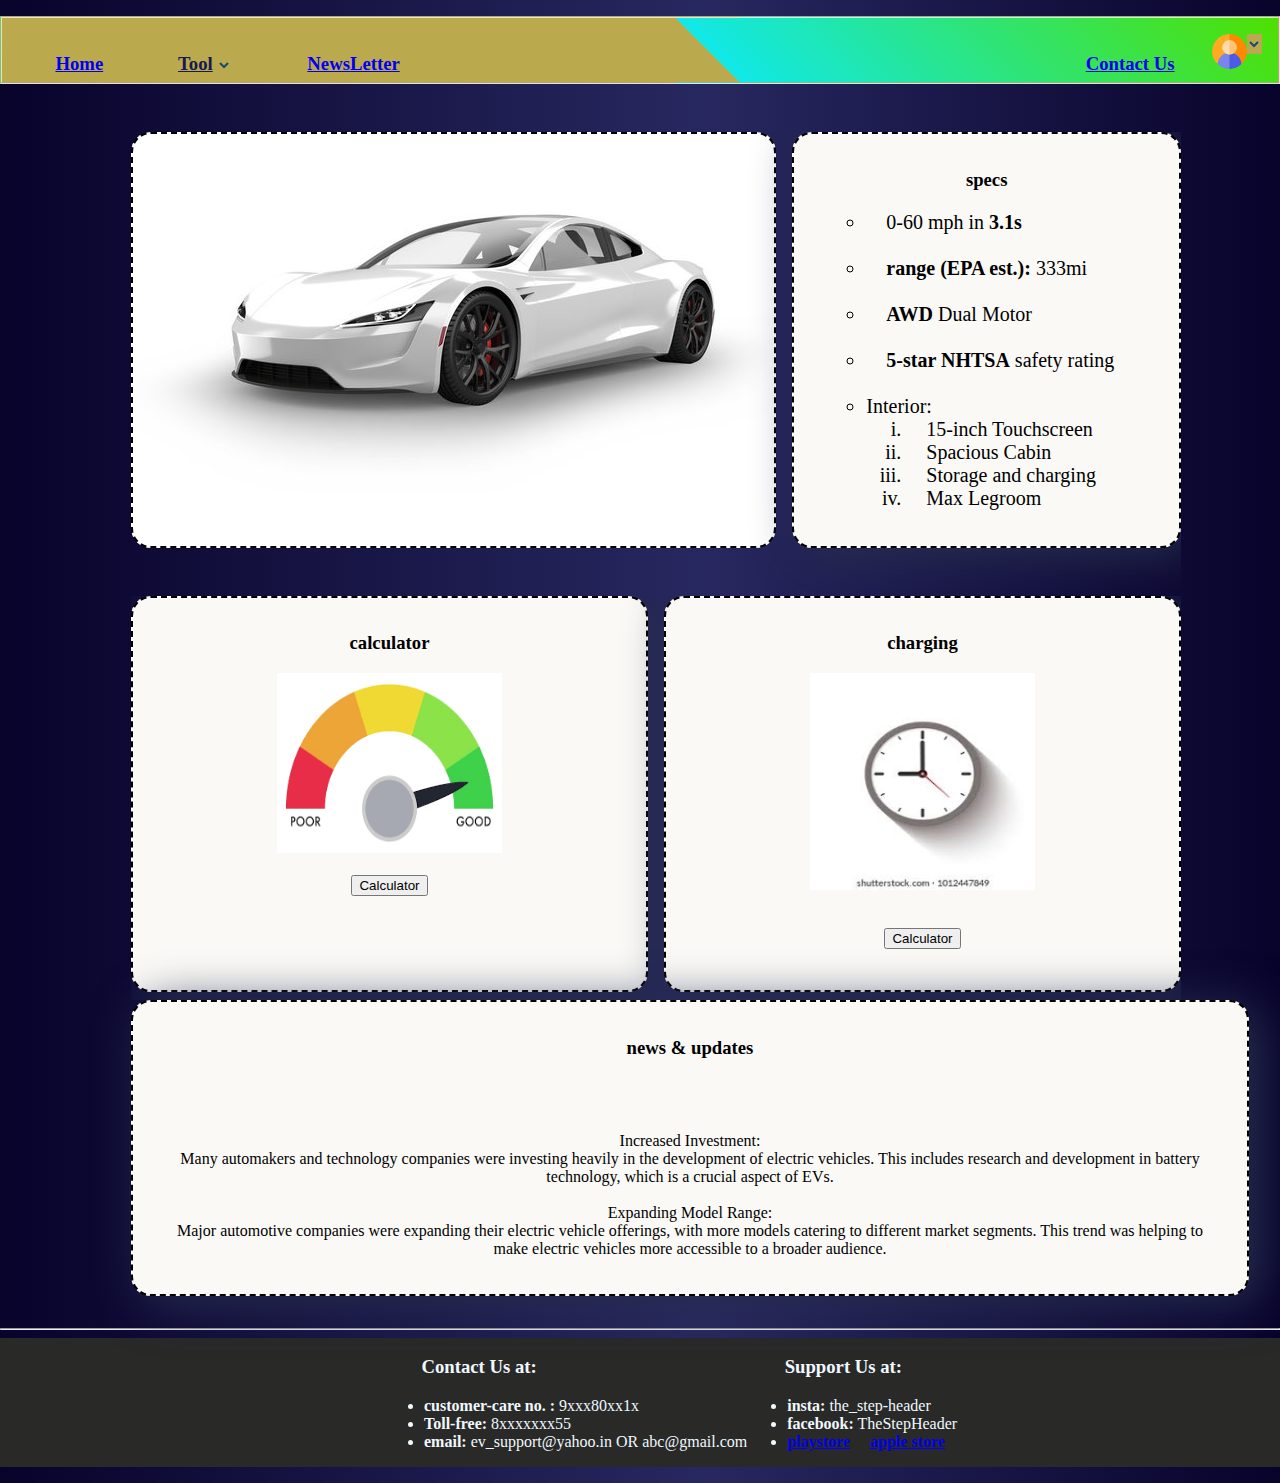
<file: index.html>
<!DOCTYPE html>
<html lang="en">
<head>
    <meta charset="UTF-8">
    <meta name="viewport" content="width=device-width, initial-scale=1.0">
    <link href="styles_home_page.css" rel="stylesheet">
    <title>Document</title>
    <style>
        .scrolling-list {
            height: 200px;
            overflow: hidden;
        }
        .news-list {
            list-style-type: none;
            padding: 0;
            margin: 0;
            animation: scroll 20s linear infinite;
        }
        @keyframes scroll {
            0% {
                transform: translateY(0);
            }
            25% {
                transform: translateY(-25%);
            }
            50% {
                transform: translateY(-50%);
            }
            75% {
                transform: translateY(-75%);
            }
            100% {
                transform: translateY(-100%);
            }
        }
    </style>



</head>
<body style="margin:1em 0;">
    <section class="nav_bar" >
        <div class="nav_right" >
            <a href="home_page.html"><h3>Home</h3></a>
            <h3><u>Tool</u>
                <select accesskey="target">
                    <option></option>
                    <option value="calculator.html">Range Calculator</option>
                    <option value="timer.html">Charging Timer</option>
                </select>
            </h3>
            <a href="newsletter.html"><h3>NewsLetter</h3></a>
        </div>
        <div class="nav_left" >
            <h3 style="color: aliceblue;"><a href="contact_us.html">Contact Us</a></h3>
            <img class="user" src="user.png" >
            <select accesskey="target">
                <option></option>
                <option value="log_in.html">log in </option>
                <option value="sign_in.html">sign in</option>
            </select>
        </div>
    </section>
    <section class="main_container">
        
        <div class="sub-division">
            <div class="model" >
            <!-- <img src="tesla.jpg" alt="car" class="car" > -->
            </div>
            <div class="specifics">
                <h3>specs</h3>
                <span>
                    <ul type="circle">
                        <li>0-60 mph in <b>3.1s</b></li><br>
                        <li><b>range (EPA est.):</b> 333mi</li><br>
                        <li><b>AWD</b> Dual Motor</li><br>
                        <li><b>5-star NHTSA</b> safety rating
                        </li><br>
                        <li>Interior:
                            <ol type="i">
                                <li>15-inch Touchscreen</li>
                                <li>Spacious Cabin</li>
                                <li>Storage and charging</li>
                                <li>Max Legroom</li>
                            </ol>
                        </li>
                    </ul>
                </span>
            </div>
        </div>
        
        <div class="sub-division">

            <div class="calculator">
                <h3>calculator</h3>
                <img src="range calculator1.avif" width="50%" height="50%"><br><br>
                <a href="calculator.html"><input type="button" value="Calculator" class="Cal_button"></a>
            </div>
            <div class="charging">
                <h3>charging</h3>
                <img src="clock.jpeg" width="50%" height="60%" style="margin-bottom: 1em;overflow: hidden;"><br><br>
                <a href="timer.html"><input type="button" value="Calculator" class="Cal_button"></a>
            </div><br>
        </div>    

        
        <div class="News">
            <h3>news & updates</h3>
                <div class="scrolling-list">
        <ul type="square" class="news-list">
            <li><br><br><br></li>
            <li>Increased Investment:<br> Many automakers and technology companies were investing heavily in the development of electric vehicles. This includes research and development in battery technology, which is a crucial aspect of EVs.</li><br>
            <li>Expanding Model Range:<br> Major automotive companies were expanding their electric vehicle offerings, with more models catering to different market segments. This trend was helping to make electric vehicles more accessible to a broader audience.</li><br>
            <li>Advancements in Battery Technology: <br>Ongoing research in battery technology aimed at increasing energy density, reducing costs, and improving charging times was a focal point. These advancements were crucial for enhancing the overall performance and appeal of electric vehicles.</li><br>
            <li>Government Initiatives: <br>Many governments around the world were introducing policies to encourage the adoption of electric vehicles. This included incentives for consumers, subsidies for manufacturers, and the development of charging infrastructure.</li><br>
            <li>Consumer Awareness: <br> environmental awareness and concerns about climate change were driving increased interest in sustainable transportation options, contributing to the rise in popularity of electric vehicles.</li>
        </ul>
    </div>
        </div>
    </section><hr>
    <footer>
        
        <div style="display: flex;color: aliceblue;background-color: rgb(41, 41, 40);">
            <!-- <h2 style="text-align: center;color: beige;">Thank You</h2><br> -->
            <div style="margin-left: 30%;" >
                <h3>Contact Us at:</h3>
                <ul>    
                    
                    <li><b>customer-care no. : </b>9xxx80xx1x</li>
                    <li><b>Toll-free: </b>8xxxxxxx55</li>
                    <li><b>email:</b> ev_support@yahoo.in OR abc@gmail.com </li>
                    
                </ul>
                
            </div>
            <div>
                <h3>Support Us at:</h3>
                <ul>
                    <li><b>insta: </b>the_step-header</li>
                    <li><b>facebook:</b> TheStepHeader</li>
                    <li><b><a href="https://play.google.com/store/apps">playstore</a> &nbsp;&nbsp;&nbsp; <a href="https://www.apple.com/in/app-store">apple store</a></b></li>
                    
                </ul>
            </div>
        </div>
    </footer>
</body>
</html>
</file>
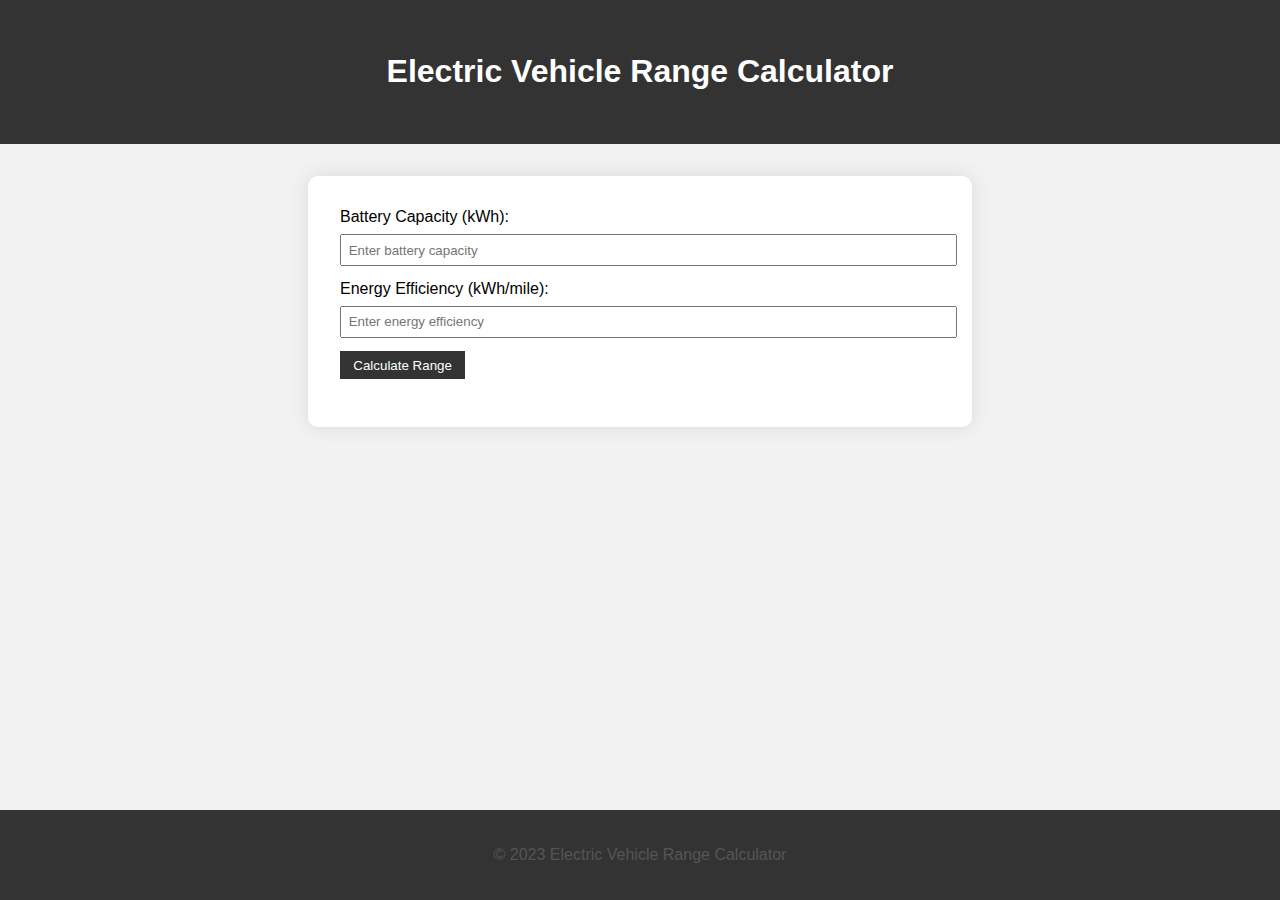
<file: calculator.html>
<!DOCTYPE html>
<html lang="en">
<head>
    <meta charset="UTF-8">
    <meta name="viewport" content="width=device-width, initial-scale=1.0">
    <title>Electric Vehicle Range Calculator</title>
    <style>
        body {
            font-family: 'Segoe UI', Tahoma, Geneva, Verdana, sans-serif;
            margin: 0;
            padding: 0;
            background-color: #f2f2f2;
        }

        header {
            background-color: #333;
            color: #fff;
            text-align: center;
            padding: 2em 0;
        }

        section {
            max-width: 600px;
            margin: 2em auto;
            padding: 2em;
            background-color: #fff;
            box-shadow: 0 0 20px rgba(0, 0, 0, 0.1);
            border-radius: 10px;
        }

        label {
            display: block;
            margin-bottom: 0.5em;
        }

        input {
            width: 100%;
            padding: 0.5em;
            margin-bottom: 1em;
        }

        button {
            background-color: #333;
            color: #fff;
            padding: 0.5em 1em;
            border: none;
            cursor: pointer;
        }

        button:hover {
            background-color: #555;
        }

        p {
            color: #555;
            line-height: 1.6;
        }

        footer {
            background-color: #333;
            color: #fff;
            text-align: center;
            padding: 1em 0;
            position: fixed;
            bottom: 0;
            width: 100%;
        }
    </style>
</head>
<body>
    <header>
        <h1>Electric Vehicle Range Calculator</h1>
    </header>

    <section>
        <label for="batteryCapacity">Battery Capacity (kWh):</label>
        <input type="number" id="batteryCapacity" placeholder="Enter battery capacity" required>

        <label for="energyEfficiency">Energy Efficiency (kWh/mile):</label>
        <input type="number" id="energyEfficiency" placeholder="Enter energy efficiency" required>

        <button onclick="calculateRange()">Calculate Range</button>

        <p id="result"></p>
    </section>

    <footer>
        <p>&copy; 2023 Electric Vehicle Range Calculator</p>
    </footer>

    <script>
        function calculateRange() {
            const batteryCapacity = parseFloat(document.getElementById('batteryCapacity').value);
            const energyEfficiency = parseFloat(document.getElementById('energyEfficiency').value);

            if (!isNaN(batteryCapacity) && !isNaN(energyEfficiency)) {
                const range = batteryCapacity / energyEfficiency;
                document.getElementById('result').innerHTML = `Estimated Range: ${range.toFixed(2)} miles`;
            } else {
                document.getElementById('result').innerHTML = 'Please enter valid numbers for both fields.';
            }
        }
    </script>
</body>
</html>
</file>
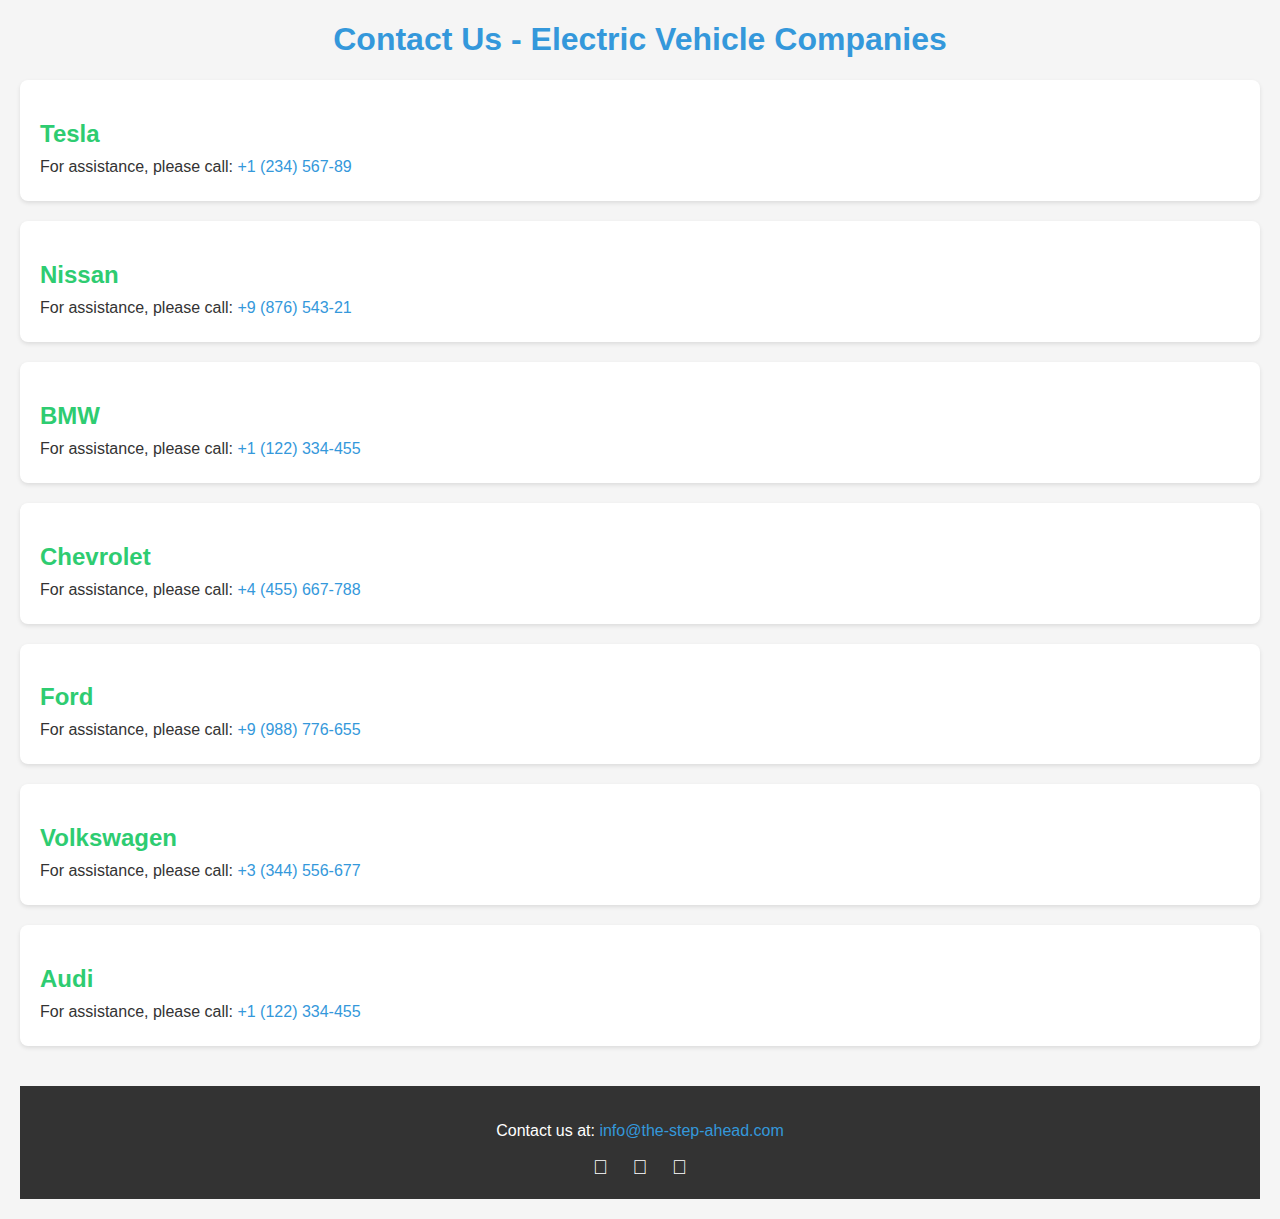
<file: contact_us.html>
<!DOCTYPE html>
<html lang="en">
<head>
    <meta charset="UTF-8">
    <meta name="viewport" content="width=device-width, initial-scale=1.0">
    <title>Contact Us - EV Companies</title>
    <style>
        body {
            font-family: 'Segoe UI', Tahoma, Geneva, Verdana, sans-serif;
            margin: 20px;
            background-color: #f5f5f5;
            color: #333;
        }
        h1 {
            color: #3498db;
            text-align: center;
        }
        .company-list {
            list-style-type: none;
            padding: 0;
        }
        .company {
            margin-bottom: 20px;
            border-radius: 8px;
            background-color: #fff;
            box-shadow: 0 2px 4px rgba(0, 0, 0, 0.1);
            padding: 20px;
        }
        .company h2 {
            color: #2ecc71;
            margin-bottom: 10px;
        }
        .company p {
            margin: 5px 0;
        }
        a {
            color: #3498db;
            text-decoration: none;
        }
        a:hover {
            text-decoration: underline;
        }
        footer {
            margin-top: 40px;
            background-color: #333;
            color: #fff;
            text-align: center;
            padding: 20px;
        }
        .social-icons a {
            color: #fff;
            margin: 0 10px;
            text-decoration: none;
            font-size: 20px;
        }
    </style>
</head>
<body>
    <h1>Contact Us - Electric Vehicle Companies</h1>

    <div class="company">
        <h2>Tesla</h2>
        <p>For assistance, please call: <a href="tel:+123456789">+1 (234) 567-89</a></p>
    </div>

    <div class="company">
        <h2>Nissan</h2>
        <p>For assistance, please call: <a href="tel:+987654321">+9 (876) 543-21</a></p>
    </div>

    <div class="company">
        <h2>BMW</h2>
        <p>For assistance, please call: <a href="tel:+1122334455">+1 (122) 334-455</a></p>
    </div>

    

    <div class="company">
        <h2>Chevrolet</h2>
        <p>For assistance, please call: <a href="tel:+4455667788">+4 (455) 667-788</a></p>
    </div>

    <div class="company">
        <h2>Ford</h2>
        <p>For assistance, please call: <a href="tel:+9988776655">+9 (988) 776-655</a></p>
    </div>

    <div class="company">
        <h2>Volkswagen</h2>
        <p>For assistance, please call: <a href="tel:+3344556677">+3 (344) 556-677</a></p>
    </div>

    <div class="company">
        <h2>Audi</h2>
        <p>For assistance, please call: <a href="tel:+1122334455">+1 (122) 334-455</a></p>
    </div>

    <footer>
        <p>Contact us at: <a href="mailto:info@yourcompany.com">info@the-step-ahead.com</a></p>
        <div class="social-icons">
            <a href="https://facebook.com/yourcompany" target="_blank">&#xf09a;</a>
            <a href="https://twitter.com/yourcompany" target="_blank">&#xf099;</a>
            <a href="https://linkedin.com/company/yourcompany" target="_blank">&#xf0e1;</a>
            
        </div>
    </footer>

</body>
</html>
</file>
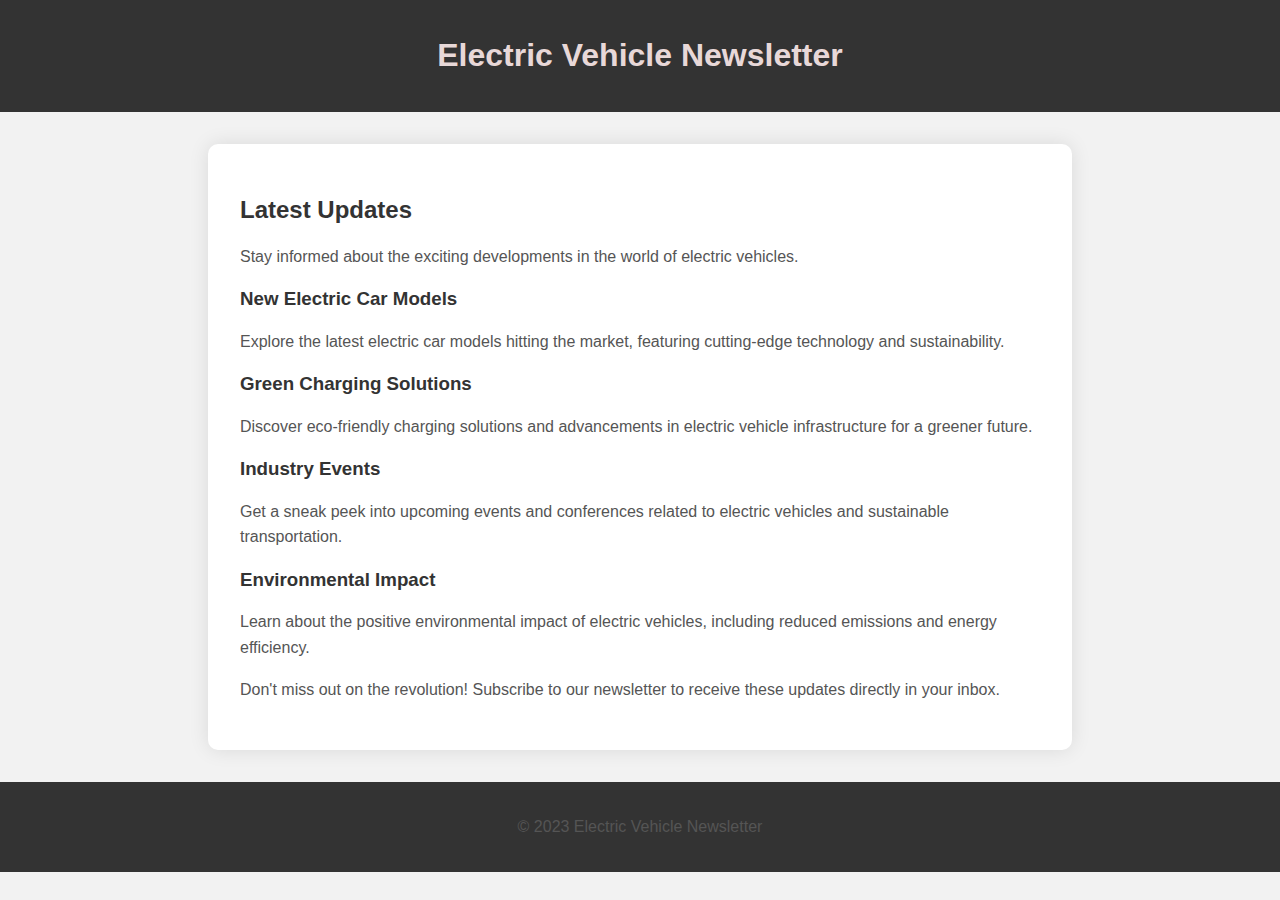
<file: newsletter.html>
<!DOCTYPE html>
<html lang="en">
<head>
    <meta charset="UTF-8">
    <meta name="viewport" content="width=device-width, initial-scale=1.0">
    <title>Electric Vehicle Newsletter</title>
    <style>
        body {
            font-family: 'Segoe UI', Tahoma, Geneva, Verdana, sans-serif;
            margin: 0;
            padding: 0;
            background-color: #f2f2f2;
        }

        header {
            background-color: #333;
            color: #eee6e6;
            text-align: center;
            padding: 1em 0;
            position: relative;
            bottom: 0;
            width: 100%;
        }

        section {
            max-width: 800px;
            margin: 2em auto;
            padding: 2em;
            background-color: #fff;
            box-shadow: 0 0 20px rgba(0, 0, 0, 0.1);
            border-radius: 10px;
        }

        h1, h2, h3 {
            color: #333;
        }

        p {
            color: #555;
            line-height: 1.6;
        }

        footer {
            background-color: #333;
            color: #fff;
            text-align: center;
            padding: 1em 0;
            position: relative;
            bottom: 0;
            width: 100%;
        }
    </style>
</head>
<body>
    <header>
        <h1 style="color: #e8d8d8;">Electric Vehicle Newsletter</h1>
    </header>

    <section>
        <h2>Latest Updates</h2>
        <p>Stay informed about the exciting developments in the world of electric vehicles.</p>

        <h3>New Electric Car Models</h3>
        <p>Explore the latest electric car models hitting the market, featuring cutting-edge technology and sustainability.</p>

        <h3>Green Charging Solutions</h3>
        <p>Discover eco-friendly charging solutions and advancements in electric vehicle infrastructure for a greener future.</p>

        <h3>Industry Events</h3>
        <p>Get a sneak peek into upcoming events and conferences related to electric vehicles and sustainable transportation.</p>

        <h3>Environmental Impact</h3>
        <p>Learn about the positive environmental impact of electric vehicles, including reduced emissions and energy efficiency.</p>

        <p>Don't miss out on the revolution! Subscribe to our newsletter to receive these updates directly in your inbox.</p>
    </section>

    <footer>
        <p>&copy; 2023 Electric Vehicle Newsletter</p>
    </footer>
</body>
</html>
</file>
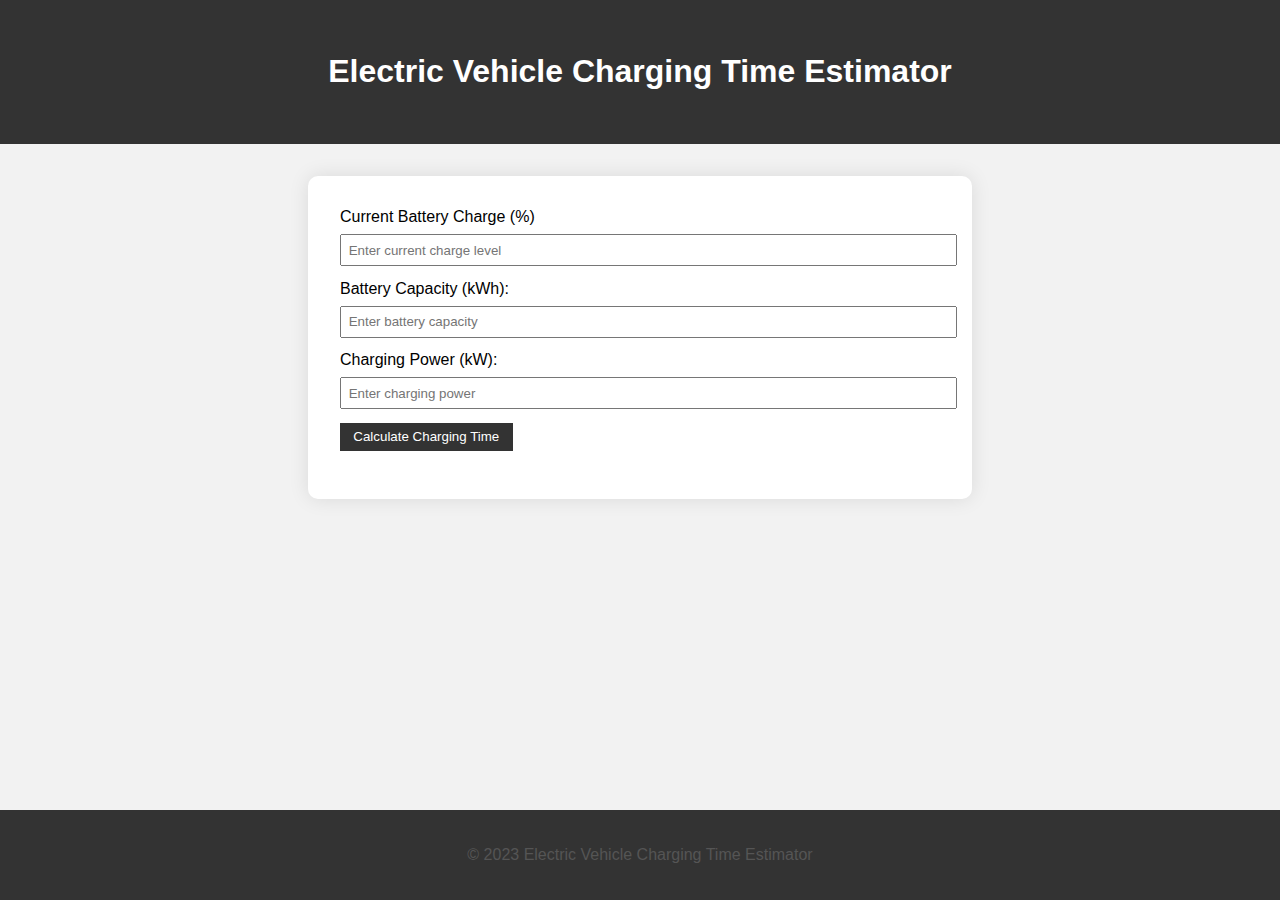
<file: timer.html>
<!DOCTYPE html>
<html lang="en">
<head>
    <meta charset="UTF-8">
    <meta name="viewport" content="width=device-width, initial-scale=1.0">
    <title>Electric Vehicle Charging Time Estimator</title>
    <style>
        body {
            font-family: 'Segoe UI', Tahoma, Geneva, Verdana, sans-serif;
            margin: 0;
            padding: 0;
            background-color: #f2f2f2;
        }

        header {
            background-color: #333;
            color: #fff;
            text-align: center;
            padding: 2em 0;
        }

        section {
            max-width: 600px;
            margin: 2em auto;
            padding: 2em;
            background-color: #fff;
            box-shadow: 0 0 20px rgba(0, 0, 0, 0.1);
            border-radius: 10px;
        }

        label {
            display: block;
            margin-bottom: 0.5em;
        }

        input {
            width: 100%;
            padding: 0.5em;
            margin-bottom: 1em;
        }

        button {
            background-color: #333;
            color: #fff;
            padding: 0.5em 1em;
            border: none;
            cursor: pointer;
        }

        button:hover {
            background-color: #555;
        }

        p {
            color: #555;
            line-height: 1.6;
        }

        footer {
            background-color: #333;
            color: #fff;
            text-align: center;
            padding: 1em 0;
            position: fixed;
            bottom: 0;
            width: 100%;
        }
    </style>
</head>
<body>
    <header>
        <h1>Electric Vehicle Charging Time Estimator</h1>
    </header>

    <section>
        <label for="currentCharge">Current Battery Charge (%)</label>
        <input type="number" id="currentCharge" placeholder="Enter current charge level" required>

        <label for="batteryCapacity">Battery Capacity (kWh):</label>
        <input type="number" id="batteryCapacity" placeholder="Enter battery capacity" required>

        <label for="chargingPower">Charging Power (kW):</label>
        <input type="number" id="chargingPower" placeholder="Enter charging power" required>

        <button onclick="calculateChargingTime()">Calculate Charging Time</button>

        <p id="result"></p>
    </section>

    <footer>
        <p>&copy; 2023 Electric Vehicle Charging Time Estimator</p>
    </footer>

    <script>
        function calculateChargingTime() {
            const currentCharge = parseFloat(document.getElementById('currentCharge').value);
            const batteryCapacity = parseFloat(document.getElementById('batteryCapacity').value);
            const chargingPower = parseFloat(document.getElementById('chargingPower').value);

            if (!isNaN(currentCharge) && !isNaN(batteryCapacity) && !isNaN(chargingPower) && chargingPower > 0) {
                const remainingCapacity = (100 - currentCharge) * (batteryCapacity / 100);
                const chargingTime = (remainingCapacity / chargingPower);
                document.getElementById('result').innerHTML = `Estimated Charging Time: ${chargingTime.toFixed(2)} hours`;
            } else {
                document.getElementById('result').innerHTML = 'Please enter valid numbers for all fields.';
            }
        }
    </script>
</body>
</html>
</file>
<file: styles_home_page.css>
body{
    background: #FFFFFF;
    justify-content: space-evenly;
    background: linear-gradient(90deg,#08032b ,#282860 55% ,#08032b);
    transition: background-color 0.5s ease;
}

/*  top bar */
.nav_bar{
    background: linear-gradient(45deg,#bba94e 55%,#11e8e8 5%,#4ee000);
    color: rgb(66, 82, 96);
    justify-content: space-between;
    display: flex;
    height:2em;
    padding: 1em;
    border: 2px groove rgba(255, 246, 229, 0.768) ;
    vertical-align: middle;
}

.nav_right,.nav_left{
    display: flex;
    flex-direction: row; 
    flex-wrap:wrap;
    height: max-content;
    vertical-align: middle;
    color:rgb(22, 26, 81);
}
select{
    width:15px;
    height:20px;
    background-color: #bba94e;
    color: rgb(26, 73, 114);
    border: 0px;
}
h3{
    padding-right:2em;
    padding-left:2em
}
.user{
    height: 35px;
    border-radius: 50%;
}
/* for main container */
.icon{
    height: 20px;
    width: 20px;
}
.main_container{
    margin-top: 2em;
    width: 100%;
    padding: 1em;
    display: grid;
    grid-template-columns: 1050px;
    justify-content: space-evenly;
   
}
.model{
    margin-right: 1em;
    margin-bottom: 3em;
    border-radius: 20px;
    padding: 0px;
    border: 2px dashed black;
    background-image: url(tesla.jpg);
    width: 200%;
}

.sub-division{

    display: flex;
    overflow: hidden;
    /* box-shadow: 5px 10px 30px rgba(63, 251, 1, 0.452); */
}
.calculator,
.charging,
.specifics,
.News{
    width: 100%;
    background-color: #FAF9F6;
    
    box-shadow: 0.8em 0.4em 3em rgb(40, 46, 79);
    border-radius: 20px;
    margin-bottom:0.5em; 
    padding: 1em 2em;
    text-align: center;
    border: 2px dashed black;
}
.calculator,
.charging{

    flex-direction: row; 
    flex-wrap:nowrap;
}
.calculator{
    margin-right: 1em;
}
span{
    text-align: left;
    text-indent: 1em;
    font-size: 20px ;
}
.cal_button{
    margin-top:1em;
}
.specifics{
    margin-bottom: 3em;
}
/* for page ::view-transition */
.page-container {
    max-width: 600px;
    margin: 100px auto;
    text-align: center;
    padding: 20px;
    background-color: #f0f0f0;
    border-radius: 8px;
    box-shadow: 0 0 10px rgba(0, 0, 0, 0.1);
    opacity: 1;
    transition: opacity 0.5s ease; /* Adding opacity transition */
  }
  
  .transition-link {
    display: block;
    margin-top: 20px;
    padding: 10px;
    background-color: #3498db;
    color: #fff;
    text-decoration: none;
    border-radius: 4px;
    transition: background-color 0.3s ease, transform 0.3s ease; /* Adding background color and transform transition */
  }
  
  .transition-link:hover {
    background-color: #2980b9;
    transform: scale(1.1); /* Scaling the link on hover */
  }
  
  /* Styling for the transition effect */
  body.fade-out {
    opacity: 0;
  }
</file>
